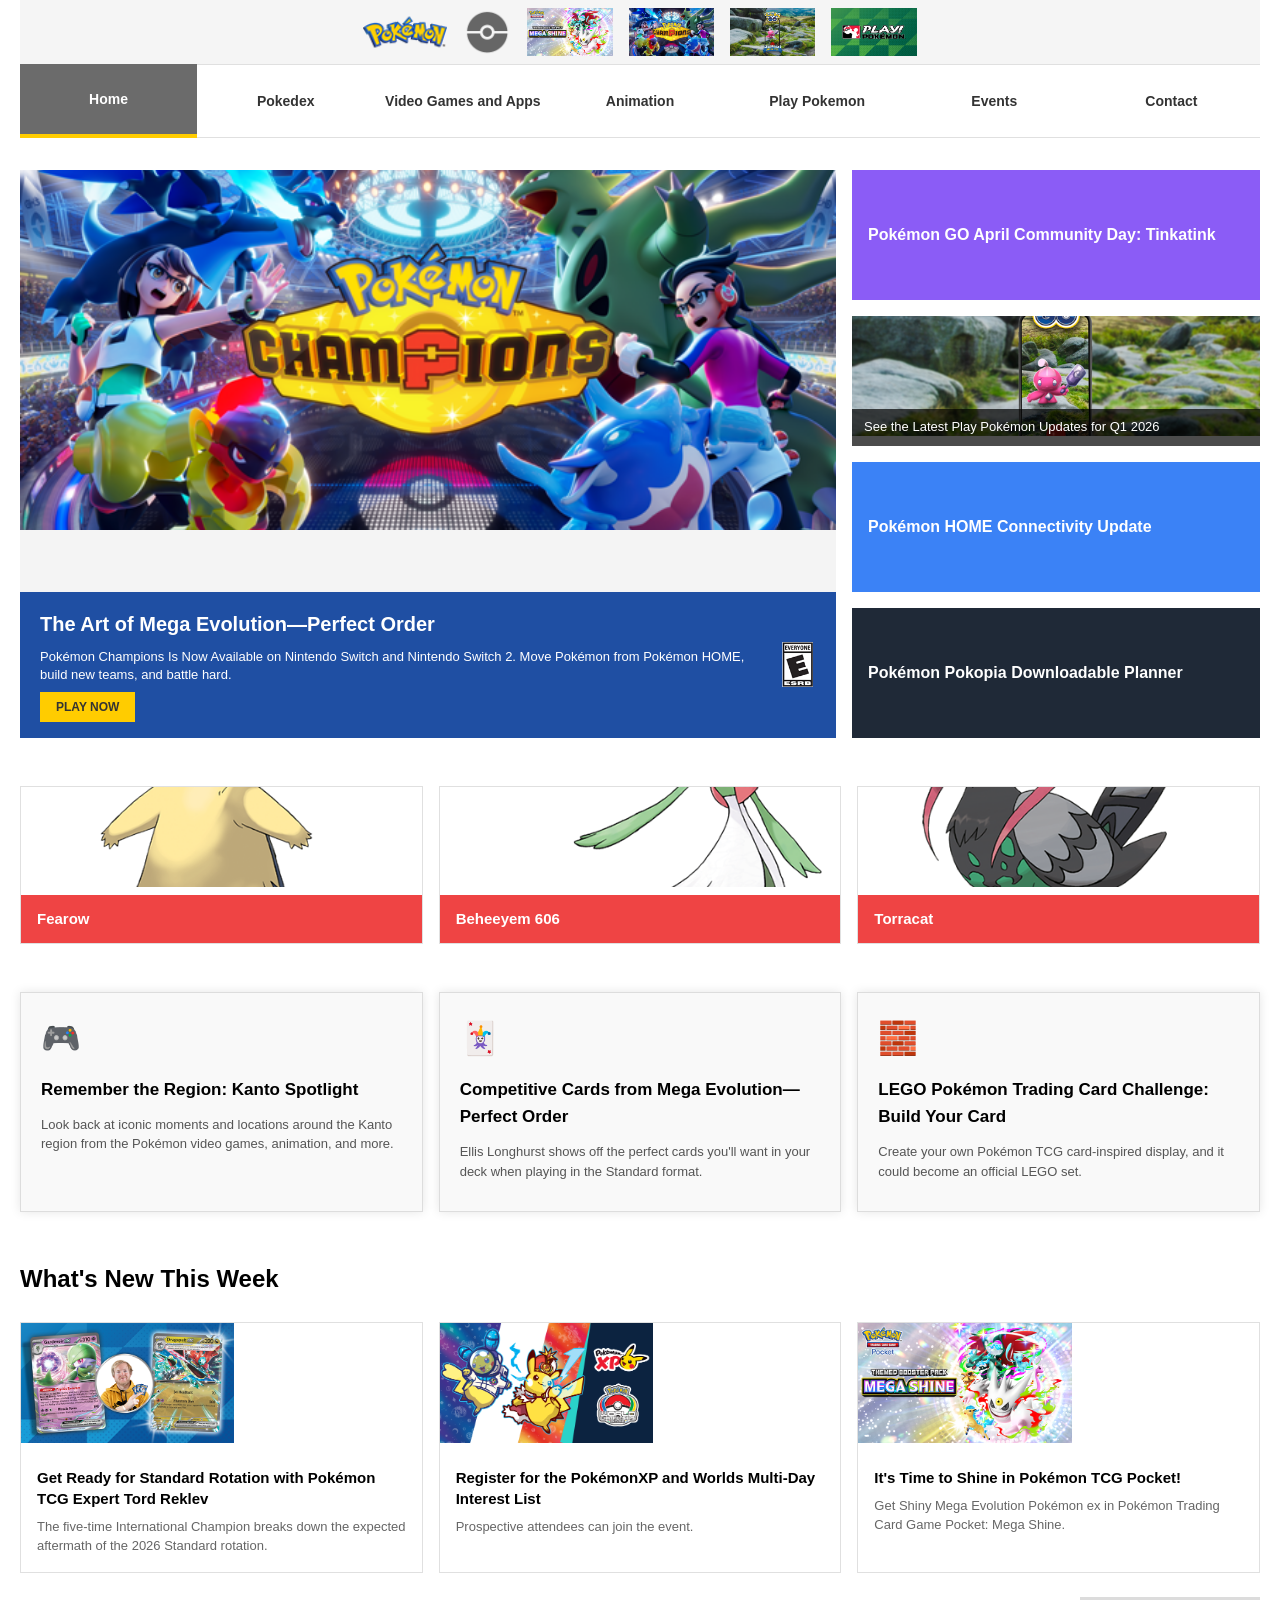
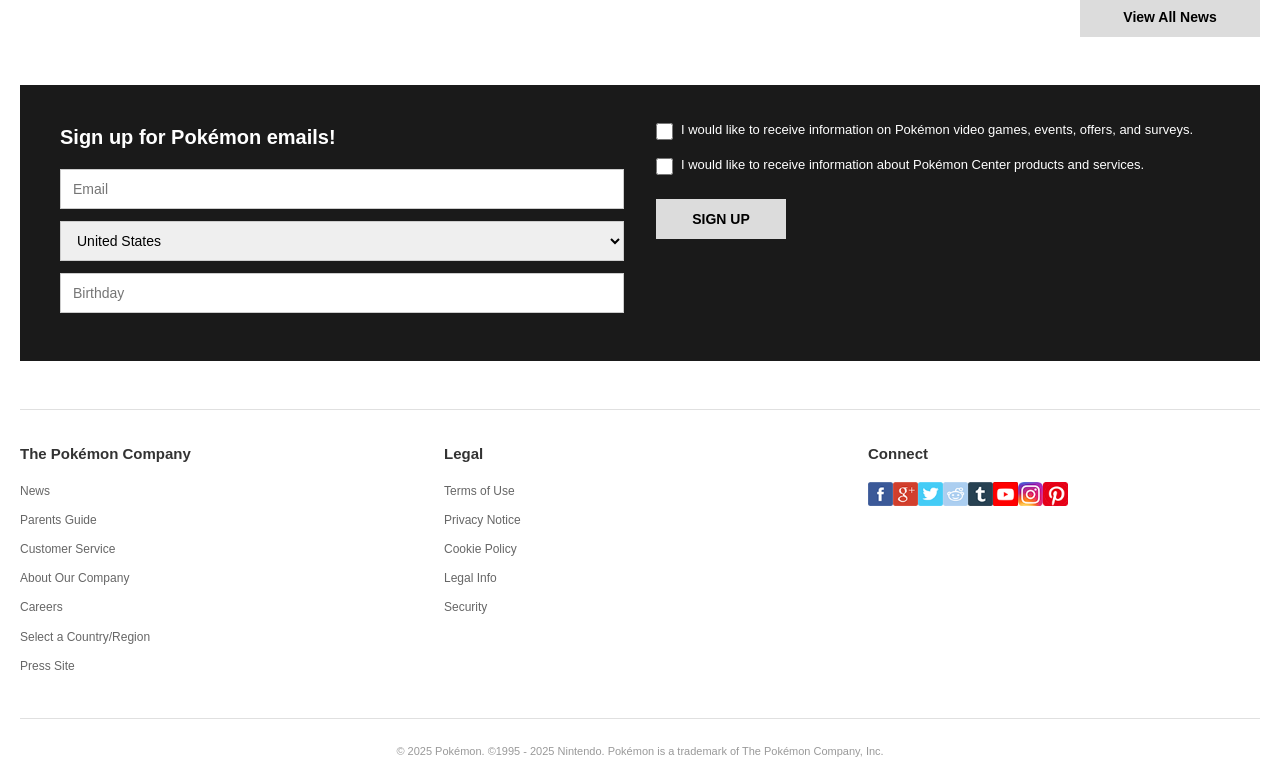
<file: index.html>
<!DOCTYPE html>
<html lang="en">
<head>
    <meta charset="UTF-8">
    <meta name="viewport" content="width=device-width, initial-scale=1.0">
    <title>Pokemon</title>
    <link rel="stylesheet" href="style.css">
</head>
<body>
    <div class="wrapper">
        <header>
            <nav class="nav-top">
                <ul>
                    <li><a href="#"><img src="assest/images/logo-pokemon-79x45.png" alt="Pokemon"></a></li>
                    <li><a href="#"><img src="assest/images/pokeball_gray.png" alt="Pokedex"></a></li>
                    <li><a href="#"><img src="assest/images/pokemon-tcg-pocket-169-en.png" alt="Video Games"></a></li>
                    <li><a href="#"><img src="assest/images/pokemon-champions-169.png" alt="TCG"></a></li>
                    <li><a href="#"><img src="assest/images/pokemon-go-169.png" alt="Animation"></a></li>
                    <li><a href="#"><img src="assest/images/play-pokemon-169.png" alt="Events"></a></li>    
                </ul>
            </nav>
            <nav class="nav-bottom">
                <ul>
                    <li><a href="#" class="active">Home</a></li>
                    <li><a href="#">Pokedex</a></li>
                    <li><a href="#">Video Games and Apps</a></li>
                    <li><a href="#">Animation</a></li>
                    <li><a href="#">Play Pokemon</a></li>
                    <li><a href="#">Events</a></li>
                    <li><a href="#">Contact</a></li>
                </ul>
            </nav>
        </header>
        
        <main>
            <section class="hero">
                <div class="hero-left">
                    <img src="assest/images/pokemon-champions-169.png" alt="Pokemon Champions" class="hero-main-img">
                    <div class="hero-overlay">
                        <div class="hero-text">
                            <h1>The Art of Mega Evolution—Perfect Order</h1>
                            <p>Pokémon Champions Is Now Available on Nintendo Switch and Nintendo Switch 2. Move Pokémon from Pokémon HOME, build new teams, and battle hard.</p>
                            <button>PLAY NOW</button>
                        </div>
                        <img src="assest/images/e_65x80.png" alt="ESRB" class="esrb-badge">
                    </div>
                </div>
                <div class="hero-right">
                    <div class="sidebar-card purple">
                        <h3>Pokémon GO April Community Day: Tinkatink</h3>
                    </div>
                    <div class="sidebar-card image-card">
                        <img src="assest/images/pokemon-go-169.png" alt="Play Pokemon Updates">
                        <div class="card-overlay">See the Latest Play Pokémon Updates for Q1 2026</div>
                    </div>
                    <div class="sidebar-card blue">
                        <h3>Pokémon HOME Connectivity Update</h3>
                    </div>
                    <div class="sidebar-card dark">
                        <h3>Pokémon Pokopia Downloadable Planner</h3>
                    </div>
                </div>
            </section>

            <section class="promo-grid">
                <div class="promo-card">
                    <img src="assest/images/157.png" alt="Fearow">
                    <div class="promo-label">Fearow</div>
                </div>
                <div class="promo-card">
                    <img src="assest/images/282.png" alt="Beheeyem">
                    <div class="promo-label">Beheeyem 606</div>
                </div>
                <div class="promo-card">
                    <img src="assest/images/521.png" alt="Torracat">
                    <div class="promo-label">Torracat</div>
                </div>
            </section>

            <section class="content">
                <div class="card">
                    <div class="card-icon">🎮</div>
                    <h3>Remember the Region: Kanto Spotlight</h3>
                    <p>Look back at iconic moments and locations around the Kanto region from the Pokémon video games, animation, and more.</p>
                </div>
                <div class="card">
                    <div class="card-icon">🃏</div>
                    <h3>Competitive Cards from Mega Evolution—Perfect Order</h3>
                    <p>Ellis Longhurst shows off the perfect cards you'll want in your deck when playing in the Standard format.</p>
                </div>
                <div class="card">
                    <div class="card-icon">🧱</div>
                    <h3>LEGO Pokémon Trading Card Challenge: Build Your Card</h3>
                    <p>Create your own Pokémon TCG card-inspired display, and it could become an official LEGO set.</p>
                </div>
            </section>

            <section class="news-section">
                <h2 class="section-title">What's New This Week</h2>
                <div class="news-grid">
                    <div class="news-card">
                        <img src="assest/images/2026-tcg-rotation-169-en.png" alt="TCG" class="news-img">
                        <div class="news-content">
                            <h4>Get Ready for Standard Rotation with Pokémon TCG Expert Tord Reklev</h4>
                            <p>The five-time International Champion breaks down the expected aftermath of the 2026 Standard rotation.</p>
                        </div>
                    </div>
                    <div class="news-card">
                        <img src="assest/images/pokemonxp-169.png" alt="PokemonXP" class="news-img">
                        <div class="news-content">
                            <h4>Register for the PokémonXP and Worlds Multi-Day Interest List</h4>
                            <p>Prospective attendees can join the event.</p>
                        </div>
                    </div>
                    <div class="news-card">
                        <img src="assest/images/pokemon-tcg-pocket-169-en.png" alt="TCG Pocket" class="news-img">
                        <div class="news-content">
                            <h4>It's Time to Shine in Pokémon TCG Pocket!</h4>
                            <p>Get Shiny Mega Evolution Pokémon ex in Pokémon Trading Card Game Pocket: Mega Shine.</p>
                        </div>
                    </div>
                </div>
                <div class="view-all">
                    <button class="view-all-btn">View All News</button>
                </div>
            </section>

            <section class="newsletter">
                <div class="newsletter-left">
                    <h2>Sign up for Pokémon emails!</h2>
                    <input type="email" placeholder="Email" class="news-input">
                    <select class="news-select">
                        <option>United States</option>
                    </select>
                    <input type="text" placeholder="Birthday" class="news-input">
                </div>
                <div class="newsletter-right">
                    <label class="checkbox">
                        <input type="checkbox"> I would like to receive information on Pokémon video games, events, offers, and surveys.
                    </label>
                    <label class="checkbox">
                        <input type="checkbox"> I would like to receive information about Pokémon Center products and services.
                    </label>
                    <button class="signup-btn">SIGN UP</button>
                </div>
            </section>
        </main>
        
        <footer>
            <div class="footer-columns">
                <div class="footer-col">
                    <h4>The Pokémon Company</h4>
                    <ul>
                        <li>News</li>
                        <li>Parents Guide</li>
                        <li>Customer Service</li>
                        <li>About Our Company</li>
                        <li>Careers</li>
                        <li>Select a Country/Region</li>
                        <li>Press Site</li>
                    </ul>
                </div>
                <div class="footer-col">
                    <h4>Legal</h4>
                    <ul>
                        <li>Terms of Use</li>
                        <li>Privacy Notice</li>
                        <li>Cookie Policy</li>
                        <li>Legal Info</li>
                        <li>Security</li>
                    </ul>
                </div>
                <div class="footer-col">
                    <h4>Connect</h4>
                    <div class="social-icons">
                        <img src="assest/images/social-icons.png" alt="Social Icons" style="width: 200px;">
                    </div>
                </div>
            </div>
            <p>&copy; 2025 Pokémon. ©1995 - 2025 Nintendo. Pokémon is a trademark of The Pokémon Company, Inc.</p>
        </footer>
    </div>
</body>
</html>
</file>
<file: style.css>
* {
  margin: 0;
  padding: 0;
  box-sizing: border-box;
}

/* Body styling */
body {
  font-family: 'Segoe UI', Arial, sans-serif;
  line-height: 1.6;
  background: #ffffff;
}

/* Wrapper to contain the page content */
.wrapper {
  max-width: 1320px; 
  margin: 0 auto;
  padding: 0 20px;
}

/* Header styling */
header {
  display: flex;
  flex-direction: column;
  background-color: #f5f5f5;
  margin-bottom: 32px;
}

/* Navigation top bar */
.nav-top {
  display: flex;
  justify-content: center;
  width: 100%;
  padding: 8px 0;
}

.nav-top ul {
  display: flex;
  list-style: none;
  gap: 16px;
  align-items: center;
}

.nav-top ul li {
  box-shadow: none;
  list-style: none;
}

.nav-top ul li a img {
  height: 48px;
  width: auto;
  display: block;
}

/* Navigation bottom bar */
.nav-bottom {
  background: white;
  border-top: 1px solid #e0e0e0;
  border-bottom: 1px solid #e0e0e0;
}

.nav-bottom ul {
  display: flex;
  list-style: none;
  justify-content: space-around;
  align-items: center;
  height: 72px;
}

.nav-bottom ul li {
  box-shadow: none;
  flex: 1;
  text-align: center;
}

.nav-bottom ul li a {
  text-decoration: none;
  color: #333;
  font-weight: 600;
  font-size: 14px;
  padding: 24px 0;
  display: block;
  transition: all 0.3s;
}

.nav-bottom ul li a.active {
  background: #6b6b6b;
  color: white;
  border-bottom: 4px solid #ffcc00;
}

li {
  box-shadow: none;
}

/* Hero section */
.hero {
  display: grid;
  grid-template-columns: 8fr 4fr;
  gap: 16px;
  margin-bottom: 48px;
  background: transparent;
  padding: 0;
}

.hero-left {
  position: relative;
  background-color: #f4f4f4;
}

.hero-main-img {
  width: 100%;
  height: 360px;
  object-fit: cover;
}

.hero-overlay {
  position: absolute;
  bottom: 0;
  left: 0;
  right: 0;
  background: #1f4fa3;
  padding: 16px 20px;
  display: flex;
  justify-content: space-between;
  align-items: center;
  min-height: 120px;
}

.hero-text {
  flex: 1;
}

.hero h1 {
  font-size: 20px;
  margin-bottom: 8px;
  color: white;
  font-weight: bold;
}

.hero p {
  font-size: 13px;
  color: white;
  margin-bottom: 8px;
  line-height: 1.4;
}

.hero button {
  padding: 8px 16px;
  background-color: #ffcc00;
  color: #333;
  border: none;
  cursor: pointer;
  font-weight: bold;
  font-size: 12px;
}

.esrb-badge {
  height: 45px;
  width: auto;
  margin-left: 16px;
}

.hero-right {
  display: flex;
  flex-direction: column;
  gap: 16px;
}

.sidebar-card {
  padding: 16px;
  min-height: 130px;
  display: flex;
  align-items: center;
}

.sidebar-card.purple {
  background: #8b5cf6;
  color: white;
}

.sidebar-card.blue {
  background: #3b82f6;
  color: white;
}

.sidebar-card.dark {
  background: #1f2937;
  color: white;
}

.sidebar-card.image-card {
  padding: 0;
  position: relative;
  flex-direction: column;
  align-items: stretch;
}

.sidebar-card.image-card img {
  width: 100%;
  height: 120px;
  object-fit: cover;
}

.card-overlay {
  position: absolute;
  bottom: 0;
  left: 0;
  right: 0;
  background: rgba(0,0,0,0.7);
  color: white;
  padding: 8px 12px;
  font-size: 13px;
}

.sidebar-card h3 {
  font-size: 16px;
  font-weight: bold;
}

/* Promo Grid */
.promo-grid {
  display: grid;
  grid-template-columns: repeat(3, 1fr);
  gap: 16px;
  margin-bottom: 48px;
}

.promo-card {
  background: white;
  border: 1px solid #e0e0e0;
  overflow: hidden;
}

.promo-card img {
  width: 100%;
  height: 100px;
  object-fit: cover;
}

.promo-label {
  background: #ef4444;
  color: white;
  padding: 12px 16px;
  font-weight: 600;
  font-size: 15px;
}

/* Content section with cards */
.content {
  display: grid;
  grid-template-columns: repeat(3, 1fr);
  gap: 16px;
  padding: 0;
  margin-bottom: 48px;
}

/* Card styling */
.card {
  background-color: #f9f9f9;
  padding: 20px;
  border: 1px solid #ddd;
  box-shadow: 0 0 10px rgba(0, 0, 0, 0.1);
  width: 100%;
  text-align: left;
  min-height: 220px;
}

.card-icon {
  font-size: 32px;
  margin-bottom: 12px;
}

.card h3 {
  font-size: 17px;
  font-weight: bold;
  margin-bottom: 12px;
}

.card p {
  font-size: 13px;
  line-height: 1.5;
  color: #555;
}

/* News Section */
.news-section {
  margin-bottom: 48px;
}

.section-title {
  font-size: 24px;
  font-weight: bold;
  margin-bottom: 24px;
}

.news-grid {
  display: grid;
  grid-template-columns: repeat(3, 1fr);
  gap: 16px;
  margin-bottom: 24px;
}

.news-card {
  border: 1px solid #e0e0e0;
  overflow: hidden;
}

.news-img {
  height: 120px;
  background: linear-gradient(135deg, #667eea 0%, #764ba2 100%);
}

.news-content {
  padding: 16px;
}

.news-content h4 {
  font-size: 15px;
  font-weight: bold;
  margin-bottom: 8px;
  line-height: 1.4;
}

.news-content p {
  font-size: 13px;
  color: #666;
  line-height: 1.5;
}

.view-all {
  display: flex;
  justify-content: flex-end;
}

.view-all-btn {
  width: 180px;
  height: 40px;
  background: #dcdcdc;
  border: none;
  font-weight: bold;
  cursor: pointer;
  font-size: 14px;
}

/* Newsletter Section */
.newsletter {
  background: #1a1a1a;
  padding: 36px 40px;
  display: grid;
  grid-template-columns: 1fr 1fr;
  gap: 32px;
  margin-bottom: 48px;
}

.newsletter-left h2 {
  color: white;
  font-size: 20px;
  margin-bottom: 16px;
}

.news-input,
.news-select {
  width: 100%;
  height: 40px;
  padding: 8px 12px;
  margin-bottom: 12px;
  border: 1px solid #ccc;
  font-size: 14px;
}

.newsletter-right {
  display: flex;
  flex-direction: column;
}

.checkbox {
  color: white;
  font-size: 13px;
  margin-bottom: 16px;
  display: flex;
  align-items: flex-start;
  gap: 8px;
  line-height: 1.4;
}

.checkbox input {
  margin-top: 2px;
  width: 17px;
  height: 17px;
}

.signup-btn {
  width: 130px;
  height: 40px;
  background: #dcdcdc;
  border: none;
  font-weight: bold;
  cursor: pointer;
  font-size: 14px;
  margin-top: 8px;
}

/* Footer */
footer {
  text-align: center;
  padding: 32px 0 24px;
  background-color: #fff;
  color: #333;
  border-top: 1px solid #e0e0e0;
}

.footer-columns {
  display: grid;
  grid-template-columns: repeat(3, 1fr);
  gap: 32px;
  text-align: left;
  margin-bottom: 32px;
}

.footer-col h4 {
  font-size: 15px;
  font-weight: bold;
  margin-bottom: 16px;
}

.footer-col ul {
  list-style: none;
}

.footer-col ul li {
  font-size: 12px;
  margin-bottom: 10px;
  color: #666;
  cursor: pointer;
  box-shadow: none;
}

.social-icons {
  display: flex;
  gap: 14px;
}

.social-icons span {
  font-size: 26px;
  cursor: pointer;
}

footer p {
  font-size: 11px;
  color: #999;
  padding-top: 24px;
  border-top: 1px solid #e0e0e0;
}

/* Responsive */
@media (max-width: 768px) {
  .hero,
  .promo-grid,
  .content,
  .news-grid,
  .newsletter,
  .footer-columns {
    grid-template-columns: 1fr;
  }
  
  .nav-bottom ul {
    flex-direction: column;
    height: auto;
  }
  
  .hero-overlay {
    position: relative;
    flex-direction: column;
  }
  
  .wrapper {
    padding: 0 16px;
  }
}
</file>
